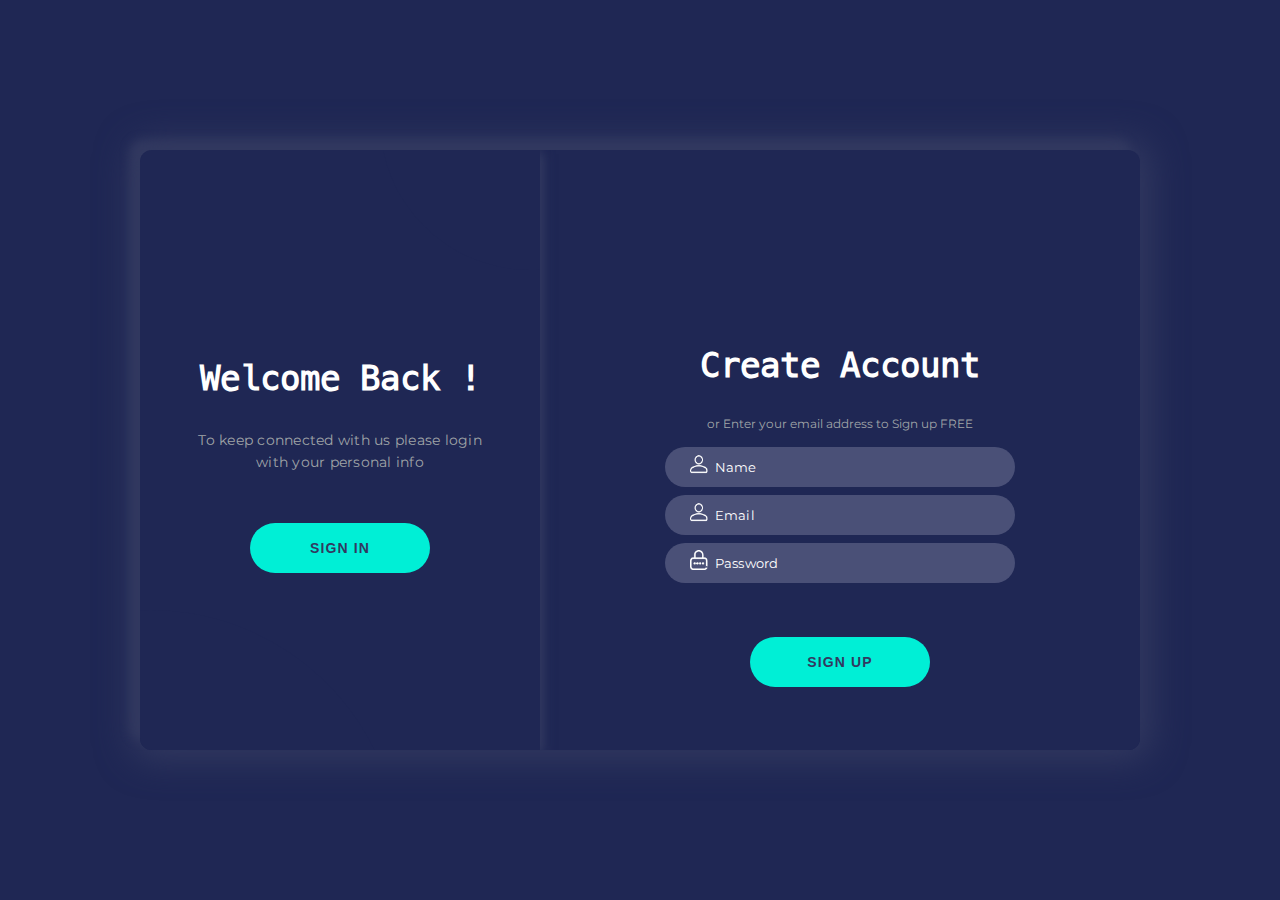
<file: login.html>
<!DOCTYPE html>
<html lang="es" dir="ltr">

<head>
    <!-- Meta tag  start-->
    <meta charset="UTF-8">
    <meta http-equiv="X-UA-Compatible" content="IE=edge">
    <meta name="viewport" content="width=device-width, initial-scale=1.0">
    <!-- End -->
    <!-- page title -->
    <title>Deshbord</title>
    <!-- end -->

    <!-- stylesheet link start -->
    <link rel="stylesheet" href="./css/all.min.css">
    <!-- custom stylesheet -->
    <link rel="stylesheet" href="./css/style.css">
    <!-- stylesheet end -->
    <!-- font link -->
    <link href="https://fonts.googleapis.com/css2?family=Montserrat:wght@400;700;800&display=swap" rel="stylesheet" />
    <!-- font link end -->
</head>

<body class="loginform">
    <div class="main login_reg">
        <!-- login form container start -->
        <div class="container a-container" id="a-container">
            <form class="form" id="b-form" method="" action="">
                <h2 class="form_title title">
                    Login
                </h2>
                <div class="form__icons"></div>
                <div class="form_group">
                    <img src="./img/user.png">
                    <input class="form__input" type="text" placeholder="Email" />
                </div>
                <div class="form_group">
                    <img src="./img/lock.png">
                    <input class="form__input" type="password" placeholder="Password" />
                </div>
                <div class="text_flex">
                    <button class="switch__button button switch-btn sign_up">
                            SIGN UP
                        </button>
                    <button class="form__button button submit">
                            SIGN IN
                        </button>
                </div>
                <a class="form__link">
                        or connect with
                        <span class="link">
                            Facebook
                        </span>
                    </a>
            </form>
        </div>
        <!-- login form container end -->
        <!-- registration form start -->
        <div class="container b-container container is-z200" id="b-container">
            <form class="form" id="a-form" method="" action="">
                <h2 class="form_title title">
                    Create Account
                </h2>
                <div class="form__icons"></div>
                <span class="form__span">
                        or Enter your email address to Sign up FREE
                    </span>
                <div class="form_group">
                    <img src="./img/user.png">
                    <input class="form__input" type="text" placeholder="Name" />
                </div>
                <div class="form_group">
                    <img src="./img/user.png">
                    <input class="form__input" type="text" placeholder="Email" />
                </div>
                <div class="form_group">
                    <img src="./img/lock.png">
                    <input class="form__input" type="password" placeholder="Password" />
                </div>
                <button class="form__button button submit">
                        SIGN UP
                    </button>
            </form>
        </div>
        <!-- registartion form container end -->
        <!-- left section-->
        <!-- registration form left section -->
        <div class="switch" id="switch-cnt">
            <div class="switch__circle"></div>
            <div class="switch__circle switch__circle--t"></div>
            <div class="switch__container" id="switch-c1">
                <h2 class="switch__title title">
                    Welcome Back !
                </h2>
                <p class="switch__description description">
                    To keep connected with us please login with your personal info
                </p>
                <button class="switch__button button switch-btn">
                        SIGN IN
                    </button>
            </div>
            <!--login left section -->
            <div class="switch__container is-hidden" id="switch-c2">
                <img src="./img/login.png" width="300" height="250" class="switch-btn" />
            </div>
        </div>
    </div>
    <!-- script tag start-->
    <script type="text/javascript" src="./js/script.js"></script>
    <!-- script tag end -->
</body>

</html>
</file>
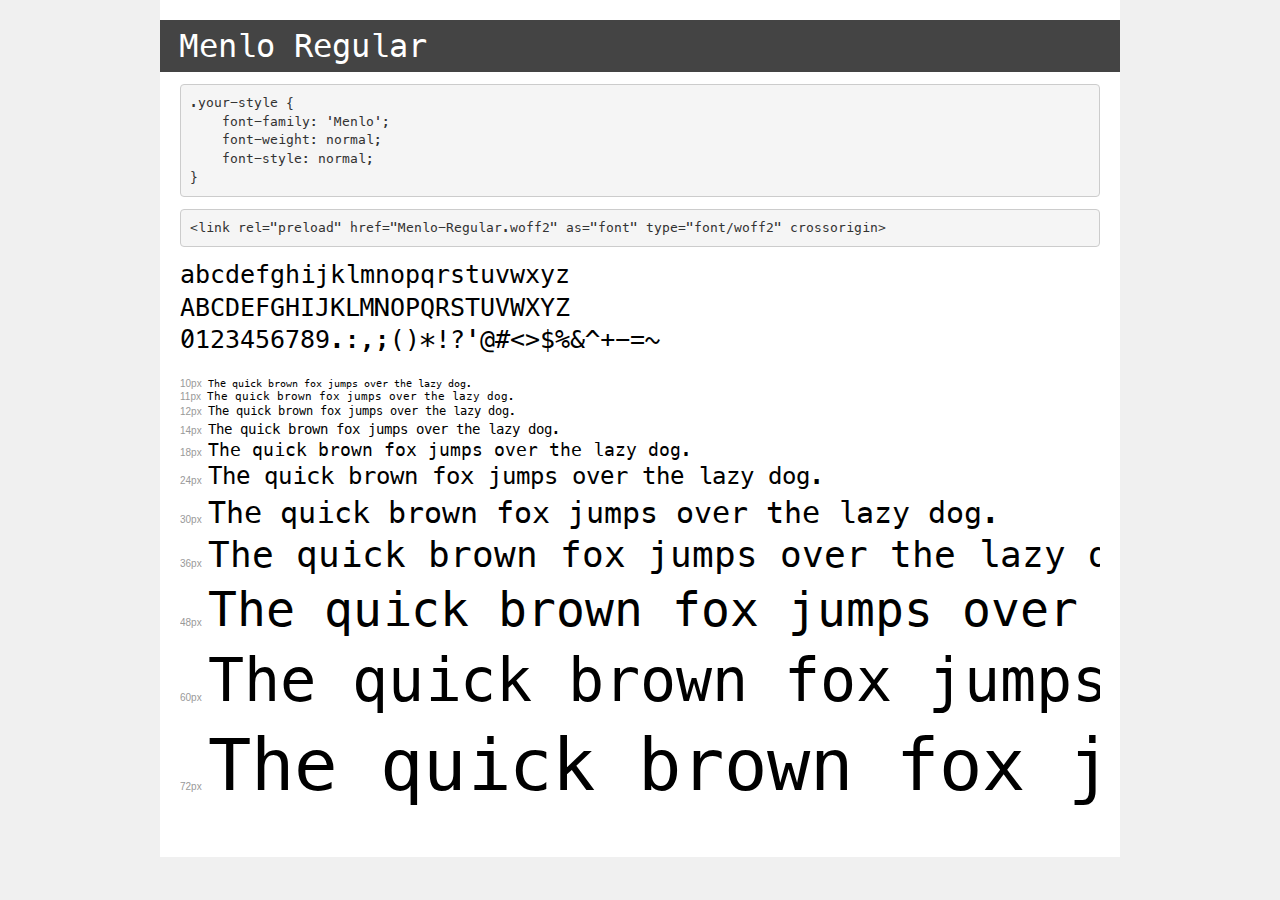
<file: fonts/demo.html>
<!DOCTYPE html>
<html lang="en">
<head>
    <meta charset="utf-8">
    <meta http-equiv="X-UA-Compatible" content="IE=edge">
    <meta name="viewport" content="width=device-width, initial-scale=1">
    <meta name="robots" content="noindex, noarchive">
    <meta name="format-detection" content="telephone=no">
    <title>Transfonter demo</title>
    <link href="stylesheet.css" rel="stylesheet">
    <style>
        /*
        http://meyerweb.com/eric/tools/css/reset/
        v2.0 | 20110126
        License: none (public domain)
        */
        html, body, div, span, applet, object, iframe,
        h1, h2, h3, h4, h5, h6, p, blockquote, pre,
        a, abbr, acronym, address, big, cite, code,
        del, dfn, em, img, ins, kbd, q, s, samp,
        small, strike, strong, sub, sup, tt, var,
        b, u, i, center,
        dl, dt, dd, ol, ul, li,
        fieldset, form, label, legend,
        table, caption, tbody, tfoot, thead, tr, th, td,
        article, aside, canvas, details, embed,
        figure, figcaption, footer, header, hgroup,
        menu, nav, output, ruby, section, summary,
        time, mark, audio, video {
            margin: 0;
            padding: 0;
            border: 0;
            font-size: 100%;
            font: inherit;
            vertical-align: baseline;
        }
        /* HTML5 display-role reset for older browsers */
        article, aside, details, figcaption, figure,
        footer, header, hgroup, menu, nav, section {
            display: block;
        }
        body {
            line-height: 1;
        }
        ol, ul {
            list-style: none;
        }
        blockquote, q {
            quotes: none;
        }
        blockquote:before, blockquote:after,
        q:before, q:after {
            content: '';
            content: none;
        }
        table {
            border-collapse: collapse;
            border-spacing: 0;
        }
        /* demo styles */
        body {
            background: #f0f0f0;
            color: #000;
        }
        .page {
            background: #fff;
            width: 920px;
            margin: 0 auto;
            padding: 20px 20px 0 20px;
            overflow: hidden;
        }
        .font-container {
            overflow-x: auto;
            overflow-y: hidden;
            margin-bottom: 40px;
            line-height: 1.3;
            white-space: nowrap;
            padding-bottom: 5px;
        }
        h1 {
            position: relative;
            background: #444;
            font-size: 32px;
            color: #fff;
            padding: 10px 20px;
            margin: 0 -20px 12px -20px;
        }
        .letters {
            font-size: 25px;
            margin-bottom: 20px;
        }
        .s10:before {
            content: '10px';
        }
        .s11:before {
            content: '11px';
        }
        .s12:before {
            content: '12px';
        }
        .s14:before {
            content: '14px';
        }
        .s18:before {
            content: '18px';
        }
        .s24:before {
            content: '24px';
        }
        .s30:before {
            content: '30px';
        }
        .s36:before {
            content: '36px';
        }
        .s48:before {
            content: '48px';
        }
        .s60:before {
            content: '60px';
        }
        .s72:before {
            content: '72px';
        }
        .s10:before, .s11:before, .s12:before, .s14:before,
        .s18:before, .s24:before, .s30:before, .s36:before,
        .s48:before, .s60:before, .s72:before {
            font-family: Arial, sans-serif;
            font-size: 10px;
            font-weight: normal;
            font-style: normal;
            color: #999;
            padding-right: 6px;
        }
        pre {
            display: block;
            padding: 9px;
            margin: 0 0 12px;
            font-family: Monaco, Menlo, Consolas, "Courier New", monospace;
            font-size: 13px;
            line-height: 1.428571429;
            color: #333;
            font-weight: normal;
            font-style: normal;
            background-color: #f5f5f5;
            border: 1px solid #ccc;
            overflow-x: auto;
            border-radius: 4px;
        }
        /* responsive */
        @media (max-width: 959px) {
            .page {
                width: auto;
                margin: 0;
            }
        }
    </style>
</head>
<body>
<div class="page">
    <div class="demo">
        <h1 style="font-family: 'Menlo'; font-weight: normal; font-style: normal;">Menlo Regular</h1>
        <pre title="Usage">.your-style {
    font-family: 'Menlo';
    font-weight: normal;
    font-style: normal;
}</pre>
        <pre title="Preload (optional)">
&lt;link rel=&quot;preload&quot; href=&quot;Menlo-Regular.woff2&quot; as=&quot;font&quot; type=&quot;font/woff2&quot; crossorigin&gt;</pre>
        <div class="font-container" style="font-family: 'Menlo'; font-weight: normal; font-style: normal;">
            <p class="letters">
                abcdefghijklmnopqrstuvwxyz<br>
ABCDEFGHIJKLMNOPQRSTUVWXYZ<br>
                0123456789.:,;()*!?'@#&lt;&gt;$%&^+-=~
            </p>
            <p class="s10" style="font-size: 10px;">The quick brown fox jumps over the lazy dog.</p>
            <p class="s11" style="font-size: 11px;">The quick brown fox jumps over the lazy dog.</p>
            <p class="s12" style="font-size: 12px;">The quick brown fox jumps over the lazy dog.</p>
            <p class="s14" style="font-size: 14px;">The quick brown fox jumps over the lazy dog.</p>
            <p class="s18" style="font-size: 18px;">The quick brown fox jumps over the lazy dog.</p>
            <p class="s24" style="font-size: 24px;">The quick brown fox jumps over the lazy dog.</p>
            <p class="s30" style="font-size: 30px;">The quick brown fox jumps over the lazy dog.</p>
            <p class="s36" style="font-size: 36px;">The quick brown fox jumps over the lazy dog.</p>
            <p class="s48" style="font-size: 48px;">The quick brown fox jumps over the lazy dog.</p>
            <p class="s60" style="font-size: 60px;">The quick brown fox jumps over the lazy dog.</p>
            <p class="s72" style="font-size: 72px;">The quick brown fox jumps over the lazy dog.</p>
        </div>
    </div>

</div>
</body>
</html>
</file>
<file: css/style.css>
/*fonts css*/

@font-face {
    font-family: 'Menlo';
    src: url('../fonts/Menlo-Regular.eot');
    src: url('../fonts/Menlo-Regular.eot?#iefix') format('embedded-opentype'), url('../fonts/Menlo-Regular.woff2') format('woff2'), url('../fonts/Menlo-Regular.woff') format('woff'), url('../fonts/Menlo-Regular.ttf') format('truetype'), url('../fonts/Menlo-Regular.svg#Menlo-Regular') format('svg');
    font-weight: normal;
    font-style: normal;
    font-display: swap;
}

@font-face {
    font-family: 'PT Sans';
    src: url('../fonts/PTSans-Bold.eot');
    src: url('../fonts/PTSans-Bold.eot?#iefix') format('embedded-opentype'), url('../fonts/PTSans-Bold.woff2') format('woff2'), url('../fonts/PTSans-Bold.woff') format('woff'), url('../fonts/PTSans-Bold.ttf') format('truetype'), url('../fonts/PTSans-Bold.svg#PTSans-Bold') format('svg');
    font-weight: bold;
    font-style: normal;
    font-display: swap;
}

@font-face {
    font-family: 'PT Sans';
    src: url('../fonts/PTSans-Regular.eot');
    src: url('../fonts/PTSans-Regular.eot?#iefix') format('embedded-opentype'), url('../fonts/PTSans-Regular.woff2') format('woff2'), url('../fonts/PTSans-Regular.woff') format('woff'), url('../fonts/PTSans-Regular.ttf') format('truetype'), url('../fonts/PTSans-Regular.svg#PTSans-Regular') format('svg');
    font-weight: normal;
    font-style: normal;
    font-display: swap;
}

::-webkit-scrollbar {
    width: 10px;
}


/* Track */

 ::-webkit-scrollbar-track {
    background: #f1f1f1;
}


/* Handle */

 ::-webkit-scrollbar-thumb {
    background: #1f2754;
}


/* Handle on hover */

 ::-webkit-scrollbar-thumb:hover {
    background: #1f2754;
}


/*end fonts css*/


/*color css*/

:root {
    --main: #1f2754;
    --secondory: #30376a;
    --white: #ffffff;
    --second: #4a5077;
    --font-family: 'Menlo';
    --second-font-style: 'Montserrat';
    --font-family-pt: 'PT Sans';
    --plus-color: #fff;
    --plus-icon-size: 40px;
}


/*color css end*/


/*commen css start*/

*,
*::after,
*::before {
    margin: 0;
    padding: 0;
    box-sizing: border-box;
    user-select: none;
}

.bg-light {
    background-color: var(--secondory) !important;
}

.navbar-light .navbar-brand,
.navbar-light .navbar-nav .nav-link {
    color: var(--white)!important;
    font-family: var(--font-family-pt)!important;
}


/* Generic */

body {
    width: 100%;
    font-family: var(--font-family);
    font-size: 12px;
    background-color: var(--main);
}

body.loginform {
    height: 100vh;
    display: flex;
    justify-content: center;
    align-items: center;
    color: #a0a5a8;
}


/**/


/*commen css end*/


/*login css start*/

.main.login_reg {
    position: relative;
    width: 1000px;
    min-width: 1000px;
    min-height: 600px;
    height: 600px;
    padding: 25px;
    background-color: var(--main);
    box-shadow: 1px 0px 34px 10px #323960, -10px -10px 10px #323960;
    border-radius: 12px;
    overflow: hidden;
}

.login_reg .container {
    display: flex;
    justify-content: center;
    align-items: center;
    position: absolute;
    top: 0;
    width: 600px;
    height: 100%;
    padding: 25px;
    background-color: var(--main);
    transition: 1.25s;
}

.login_reg .form {
    display: flex;
    justify-content: center;
    align-items: center;
    flex-direction: column;
    width: 100%;
    height: 100%;
}

.login_reg .form__icon {
    object-fit: contain;
    width: 30px;
    margin: 0 5px;
    opacity: 0.5;
    transition: 0.15s;
}

.login_reg .form__icon:hover {
    opacity: 1;
    transition: 0.15s;
    cursor: pointer;
}

.login_reg ::placeholder {
    color: var(--white);
}

.login_reg .form__input {
    width: 350px;
    height: 40px;
    margin: 4px 0;
    padding-left: 50px;
    font-size: 13px;
    letter-spacing: 0.15px;
    border: none;
    outline: none;
    font-family: var(--second-font-style);
    background-color: var(--second);
    color: var(--white);
    transition: 0.25s ease;
    position: relative;
    border-radius: 25px;
}

.login_reg .form_group img {
    position: absolute;
    z-index: 1;
    height: 20px;
    top: 23%;
    left: 7%;
}

.login_reg .form__span {
    margin-bottom: 12px;
    font-family: var(--second-font-style);
}

.login_reg .form__link {
    color: var(--white);
    font-size: 15px;
    margin-top: 25px;
    line-height: 2;
}

.login_reg a.form__link span.link {
    color: #3b5998;
    text-decoration: underline;
}

.login_reg .title {
    font-size: 34px;
    font-weight: 700;
    line-height: 3;
    color: var(--white);
}

.login_reg .description {
    font-size: 14px;
    letter-spacing: 0.25px;
    text-align: center;
    line-height: 1.6;
    font-family: var(--second-font-style);
}

.login_reg .button {
    width: 180px;
    height: 50px;
    border-radius: 25px;
    margin-top: 50px;
    font-weight: 700;
    font-size: 14px;
    letter-spacing: 1.15px;
    background-color: #00efd6;
    color: #323960;
    border: none;
    outline: none;
    cursor: pointer;
}

.login_reg .sign_up {
    background: transparent;
    border: 1px solid #fff;
    color: #fff;
    margin-right: 10px;
}

.login_reg a {
    position: relative;
}

.login_reg .email::before {
    content: " ";
    background-image: url(../img/user.png);
    height: 30px;
    width: 30px;
    position: absolute;
}

.login_reg .password::before {
    content: " ";
    background-image: url(../img/lock.png);
    height: 30px;
    width: 30px;
    position: absolute;
}

.login_reg .form_group {
    position: relative;
}


/**/

.login_reg .a-container {
    z-index: 100;
    left: calc(100% - 600px);
}

.login_reg .b-container {
    left: calc(100% - 600px);
    z-index: 0;
}

.login_reg .switch {
    display: flex;
    justify-content: center;
    align-items: center;
    position: absolute;
    top: 0;
    left: 0;
    height: 100%;
    width: 400px;
    padding: 50px;
    z-index: 200;
    transition: 1.25s;
    background-color: var(--main);
    overflow: hidden;
    box-shadow: 4px 4px 10px #323960, -4px -4px 10px #323960;
}

.login_reg .switch__circle {
    position: absolute;
    width: 500px;
    height: 500px;
    border-radius: 50%;
    background-color: var(--main);
    bottom: -60%;
    left: -60%;
    transition: 1.25s;
}

.login_reg .switch__circle--t {
    top: -30%;
    left: 60%;
    width: 300px;
    height: 300px;
}

.login_reg .switch__container {
    display: flex;
    justify-content: center;
    align-items: center;
    flex-direction: column;
    position: absolute;
    width: 400px;
    padding: 50px 55px;
    transition: 1.25s;
}

.login_reg .switch__button {
    cursor: pointer;
}

.login_reg .switch__button:hover {
    box-shadow: 6px 6px 10px #323960, -6px -6px 10px #323960;
    transform: scale(0.985);
    transition: 0.25s;
}

.login_reg .switch__button:active,
.login_reg .switch__button:focus {
    box-shadow: 2px 2px 6px #323960, -2px -2px 6px #323960;
    transform: scale(0.97);
    transition: 0.25s;
}


/**/

.login_reg .is-txr {
    left: calc(100% - 400px);
    transition: 1.25s;
    transform-origin: left;
}

.login_reg .is-txl {
    left: 0;
    transition: 1.25s;
    transform-origin: right;
}

.login_reg .is-z200 {
    z-index: 200;
    transition: 1.25s;
}

.login_reg .is-hidden {
    visibility: hidden;
    opacity: 0;
    position: absolute;
    transition: 1.25s;
}

.login_reg .is-gx {
    animation: is-gx 1.25s;
}

@keyframes is-gx {
    0%,
    10%,
    100% {
        width: 400px;
    }
    30%,
    50% {
        width: 500px;
    }
}


/*login css end*/


/*reponsive css start*/

@media (max-width: 1200px) {
    .login_reg .main {
        transform: scale(0.7);
    }
}

@media (max-width: 1000px) {
    .login_reg .main {
        transform: scale(0.6);
    }
}

@media (max-width: 800px) {
    .login_reg .main {
        transform: scale(0.5);
    }
}

@media (max-width: 600px) {
    .login_reg .main {
        transform: scale(0.4);
    }
}


/*responsive css end*/


/* deshbord css */

.div_registration {
    height: 105px;
    background: #1f295c;
    margin-top: 10px;
}

section.today_list {
    margin-top: 16px;
    height: 820px;
    background: #1f295c;
    overflow-y: auto;
}

.search-icon {
    font-size: 32px;
    color: dimgray;
    background-color: #eee;
    border: 0;
    outline: none;
}

.search-toggle .search-icon.icon-close {
    display: none;
}

.search-toggle.opened .search-icon.icon-search {
    display: none;
}

.search-toggle.opened .search-icon.icon-close {
    display: block;
}

.search-container {
    position: relative;
    -moz-transition: all 0.3s;
    -o-transition: all 0.3s;
    -webkit-transition: all 0.3s;
    transition: all 0.3s;
    max-height: 0;
    overflow: hidden;
    background-color: #eee;
}

.search-container.opened {
    max-height: 100px;
}

.search-container input[type="text"] {
    outline: none;
    font-size: 1.6rem;
    margin: 18px;
    width: 300px;
    background-color: inherit;
    border: 0;
}

.search-container .search-icon {
    vertical-align: middle;
}

.container {
    position: relative;
    margin-top: 50px;
}

.search-container {
    position: absolute;
    left: 15px;
}

img.profile {
    max-height: 100px;
    max-width: 100px;
    border-radius: 50%;
}

a.navbar-brand.logo_user {
    font-size: 14px;
    color: #ffffff;
    font-weight: 400;
    font-family: "PT Sans";
}

a.nav-link.active {
    background-color: #222c61;
}

.profile {
    padding: 9px 20px;
}

a.nav-link {
    width: 84px;
    height: 100px;
    display: flex;
    align-items: center;
    justify-content: center;
}

a.nav-link img {
    width: 31px;
    height: 31px;
}

.right-nav a.nav-link.active {
    background: auto;
}

.right-nav a.nav-link img {
    width: 26px;
    height: 22px;
}

.right-nav a.nav-link {
    background: #ffffff4d;
    width: 50px;
    height: 50px;
    border-radius: 25px;
    background-color: #fafafa69;
}

p.mb-0 {
    color: #ffffff59;
}

a.batch {
    position: absolute;
    top: -7px;
    right: -3px;
    width: 25px;
    height: 25px;
    border-radius: 12px;
    filter: drop-shadow(0px 3px 3px rgba(0, 130, 56, 0.8));
    background-color: #32d679;
    color: #fff;
    display: flex;
    justify-content: center;
    align-items: center;
    text-decoration: none;
}

.progress {
    position: absolute;
    height: 160px;
    width: 160px;
    cursor: pointer;
    top: 50%;
    left: 50%;
    margin: -80px 0 0 -80px;
}

.progress-circle {
    transform: rotate(-90deg);
}

.progress-circle-back {
    fill: none;
    stroke: #4e5578;
    stroke-width: 4px;
}

.progress-circle-prog {
    fill: none;
    stroke: #3dfff2;
    stroke-width: 4px;
    stroke-dasharray: 0 999;
    stroke-dashoffset: 0px;
    transition: stroke-dasharray 0.7s linear 0s;
}

.graph-first {
    margin-top: 14px;
    max-width: 365px;
    min-height: 220px;
}

.round-graph {
    min-height: 520px;
    position: relative;
    margin-top: 18px;
}

.dark-color {
    background: #1f295c;
}

section.progressbar_section {
    background: #1f295c;
    margin-top: 19px;
}

.inner-progress {
    display: flex!important;
    justify-content: space-around;
    padding: 7px;
}

.progress-text {
    font-size: 28px;
    color: #ffffff;
    font-weight: 400;
    font-family: "PT Sans";
}

.spider-bar {
    height: 587px;
    background-color: #1f295c;
    margin-top: 10px;
}

.twitter,
.facebook {
    min-height: 360px;
    background: #1f295c;
    width: 50%;
    margin-top: 20px;
}

main {
    max-width: 1500px;
    margin: 0 auto;
}

.progress-subvalue,
.icon_text_sec p {
    font-size: 14px;
    line-height: 20px;
    color: #ffffff;
    font-weight: 400;
    font-family: "PT Sans";
}

.icon_text_sec h1 {
    font-size: 24px;
    color: #ffffff;
    font-weight: 700;
    font-family: "PT Sans";
}

.icon_sec {
    background: #2a3464;
    padding: 12px 17px;
}

.hedding_icn {
    font-size: 17px;
    color: #ffffff;
    font-weight: 700;
    font-family: "PT Sans";
    padding: 10px;
}


/* deshbord css end */

.menu-nav {
    display: flex;
    justify-content: space-between;
}

.menu-item {
    color: #fff;
    padding: 3px;
}

.three-dots:after {
    cursor: pointer;
    color: #fff;
    content: '\2807';
    font-size: 20px;
    padding: 0 5px;
}

a {
    text-decoration: none;
    color: white;
}

a div {
    padding: 2px;
}

.dropdown {
    position: absolute;
    right: 10px;
    background-color: #2a3464;
    box-shadow: 0px 0px 3px 3px #2a3464;
    outline: none;
    opacity: 0;
    z-index: -1;
    max-height: 0;
    transition: opacity 0.1s, z-index 0.1s, max-height: 5s;
}

.dropdown-container:focus {
    outline: none;
}

.dropdown-container:focus .dropdown {
    opacity: 1;
    z-index: 100;
    max-height: 100vh;
    transition: opacity 0.2s, z-index 0.2s, max-height: 0.2s;
}

.fa {
    color: #007bff;
    text-stroke: 0.5px white;
    -webkit-text-stroke: 0.5px white;
}

.plus {
    border-radius: 100%;
    background: #fff;
    width: var(--plus-icon-size);
    height: var(--plus-icon-size);
    position: relative;
    border-radius: 25px;
    filter: drop-shadow(0px 5px 11.5px rgba(4, 0, 229, 0.3));
    background-image: linear-gradient(180deg, #4f64d9 0%, #1427a7 100%);
}

.plus:hover {
    cursor: pointer;
}

.plus:before {
    transition: all ease 0.4s;
    content: '';
    top: 50%;
    left: 50%;
    position: absolute;
    width: calc(var(--plus-icon-size)/2);
    height: 1px;
    margin-left: calc(var(--plus-icon-size)/-4);
    margin-top: calc((var(--plus-icon-size)/40)-1);
    background: var(--plus-color);
}

.plus:after {
    transition: all ease 0.4s;
    content: '';
    top: 50%;
    left: 50%;
    position: absolute;
    width: 1px;
    height: calc(var(--plus-icon-size)/2);
    margin-left: calc((var(--plus-icon-size)/40)-1);
    margin-top: calc(var(--plus-icon-size)/-4);
    background: var(--plus-color);
}

.open .plus {
    box-shadow: 0 1px 40px rgba(175, 212, 237, 0.3);
}

.open .plus:before {
    opacity: 0;
    animation: rotateIcon 0.4s linear;
}

.open .plus:after {
    transition: all ease 0.4s;
    transform: rotate(90deg);
}

@keyframe rotateIcon {
    from {
        opacity: 1;
    }
    to {
        transform: rotate(180deg);
        opacity: 0;
    }
}


/* menu box */

.menu {
    transition: all ease 0.4s;
    opacity: 0;
    visibility: hidden;
    background: #1f295c;
    color: #fff;
    text-align: center;
    position: absolute;
    top: 60px;
    box-shadow: 0 1px 40px rgb(175 212 237 / 20%);
    z-index: 111;
}

.menu:before {
    content: '';
    position: absolute;
    width: 0;
    height: 0;
    margin-top: -15px;
    margin-left: -12px;
    border-left: 10px solid transparent;
    border-right: 10px solid transparent;
    border-bottom: 30px solid #1f295c;
    z-index: 222;
}

.menu ul {
    padding: 0;
}

.menu ul li {
    transition: all ease 0.4s;
    padding: 20px;
    list-style: none;
    transform: translateY(80px);
}

.menu ul li a {
    color: #000;
    text-decoration: none;
}

.menu ul li a {
    transition: all ease 0.4s;
}

.menu ul {
    margin: 0 auto;
    text-align: left;
    overflow: hidden;
}

.open .menu {
    transition: all ease 0.4s;
    animation: pulse 0.4s linear;
    opacity: 1;
    visibility: visible;
}

.open .menu ul li {
    transform: translateX(0);
}

.pulse {
    -webkit-animation-name: pulse;
    animation-name: pulse;
    -webkit-animation-duration: 1s;
    animation-duration: 1s;
    -webkit-animation-fill-mode: both;
    animation-fill-mode: both;
}

@-webkit-keyframes pulse {
    0% {
        -webkit-transform: scale3d(1, 1, 1);
        transform: scale3d(1, 1, 1);
    }
    50% {
        -webkit-transform: scale3d(1.05, 1.05, 1.05);
        transform: scale3d(1.05, 1.05, 1.05);
    }
    100% {
        -webkit-transform: scale3d(1, 1, 1);
        transform: scale3d(1, 1, 1);
    }
}

@keyframes pulse {
    0% {
        -webkit-transform: scale3d(1, 1, 1);
        transform: scale3d(1, 1, 1);
    }
    50% {
        -webkit-transform: scale3d(1.05, 1.05, 1.05);
        transform: scale3d(1.05, 1.05, 1.05);
    }
    100% {
        -webkit-transform: scale3d(1, 1, 1);
        transform: scale3d(1, 1, 1);
    }
}

p.inner_heding {
    font-size: 12px;
    line-height: 22px;
    color: #ffffff61;
    font-weight: 400;
    font-family: "PT Sans";
    overflow: hidden;
    text-overflow: ellipsis;
    display: -webkit-box;
    -webkit-line-clamp: 2;
    -webkit-box-orient: vertical;
}

#chartdiv {
    width: 100%;
    height: 500px;
}

button.btn.upgrad_btn {
    width: 230px;
    height: 50px;
    border-radius: 25px;
    filter: drop-shadow(0px 5px 11.5px rgba(0, 68, 255, 0.3));
    background-image: linear-gradient( 180deg, #4f64d9 0%, #1427a7 100%);
    font-size: 16px;
    color: #ffffff;
    font-weight: 400;
    font-family: "PT Sans";
    margin-top: 20px;
    text-align: center;
    filter: drop-shadow(0px 3px 3px rgba(0, 15, 114, 0.8));
}

button.btn.upgrad_btn:hover {
    width: 230px;
    height: 50px;
    border-radius: 25px;
    filter: drop-shadow(0px 5px 11.5px rgba(0, 68, 255, 0.3));
    background-image: linear-gradient( 180deg, #1427a7 0%, #4f64d9 100%);
    font-size: 16px;
    color: #ffffff;
    font-weight: 400;
    font-family: "PT Sans";
    text-align: center;
    filter: drop-shadow(0px 3px 3px rgba(0, 15, 114, 0.8));
}

#colors-example-4 {
    height: 80px;
    max-width: 800px;
    margin: 0px auto;
    --color-1: rgba(78, 163, 20, 0.2);
    --color-2: rgba(78, 163, 20, 0.4);
    --color-3: rgba(78, 163, 20, 0.5);
    --color-4: rgba(78, 163, 20, 0.6);
    --color-5: rgba(78, 163, 20, 1.0);
    --color-6: rgba(78, 163, 20, 1.0);
    --color-7: rgba(78, 163, 20, 0.8);
    --color-8: rgba(78, 163, 20, 0.6);
    --color-9: rgba(78, 163, 20, 0.4);
    --color-10: rgba(78, 163, 20, 0.2);
}

.graph_border {
    border-bottom: 2px solid #448a22;
    padding-bottom: 3px !important;
}

.round {
    position: relative;
}

.round label {
    background-color: #363f6d;
    border: 1px solid #363f6d;
    border-radius: 50%;
    cursor: pointer;
    height: 20px;
    left: 0;
    position: absolute;
    top: 0;
    width: 20px;
}

.round label:after {
    border: 2px solid rgb(37, 221, 114);
    border-top: none;
    border-right: none;
    content: "";
    height: 6px;
    left: 4px;
    opacity: 0;
    position: absolute;
    top: 5px;
    transform: rotate(-45deg);
    width: 12px;
}

.round input[type="checkbox"] {
    visibility: hidden;
}

.round input[type="checkbox"]:checked+label {
    background-color: #363f6d;
    border-color: #363f6d;
}

.round input[type="checkbox"]:checked+label:after {
    opacity: 1;
}

.text_todo_inner {
    width: 589px;
    height: 16px;
    font-size: 15px;
    line-height: 22px;
    color: #ffffff73;
    font-weight: 400;
    font-family: "PT Sans";
    text-decoration: underline;
}

p.warnning {
    font-size: 12px;
    line-height: 18px;
    color: #ffe600;
    font-weight: 400;
    font-family: "PT Sans";
}

.lds-ring {
    display: flex;
    justify-content: flex-end;
    position: relative;
    width: 20px;
    height: 20px;
}

.lds-ring div {
    box-sizing: border-box;
    display: block;
    position: absolute;
    width: 10px;
    height: 10px;
    border: 1px solid #fff;
    border-radius: 50%;
    animation: lds-ring 1.2s cubic-bezier(0.5, 0, 0.5, 1) infinite;
    border-color: #fff transparent transparent transparent;
}

.lds-ring div:nth-child(1) {
    animation-delay: -0.45s;
}

.lds-ring div:nth-child(2) {
    animation-delay: -0.3s;
}

.lds-ring div:nth-child(3) {
    animation-delay: -0.15s;
}

@keyframes lds-ring {
    0% {
        transform: rotate(0deg);
    }
    100% {
        transform: rotate(360deg);
    }
}

.check_box {
    width: 40px;
    padding-left: 10px;
}

.todo_add_content {
    min-height: 70px;
}
</file>
<file: fonts/stylesheet.css>
@font-face {
    font-family: 'Menlo';
    src: url('Menlo-Regular.eot');
    src: url('Menlo-Regular.eot?#iefix') format('embedded-opentype'),
        url('Menlo-Regular.woff2') format('woff2'),
        url('Menlo-Regular.woff') format('woff'),
        url('Menlo-Regular.ttf') format('truetype'),
        url('Menlo-Regular.svg#Menlo-Regular') format('svg');
    font-weight: normal;
    font-style: normal;
    font-display: swap;
}
</file>
